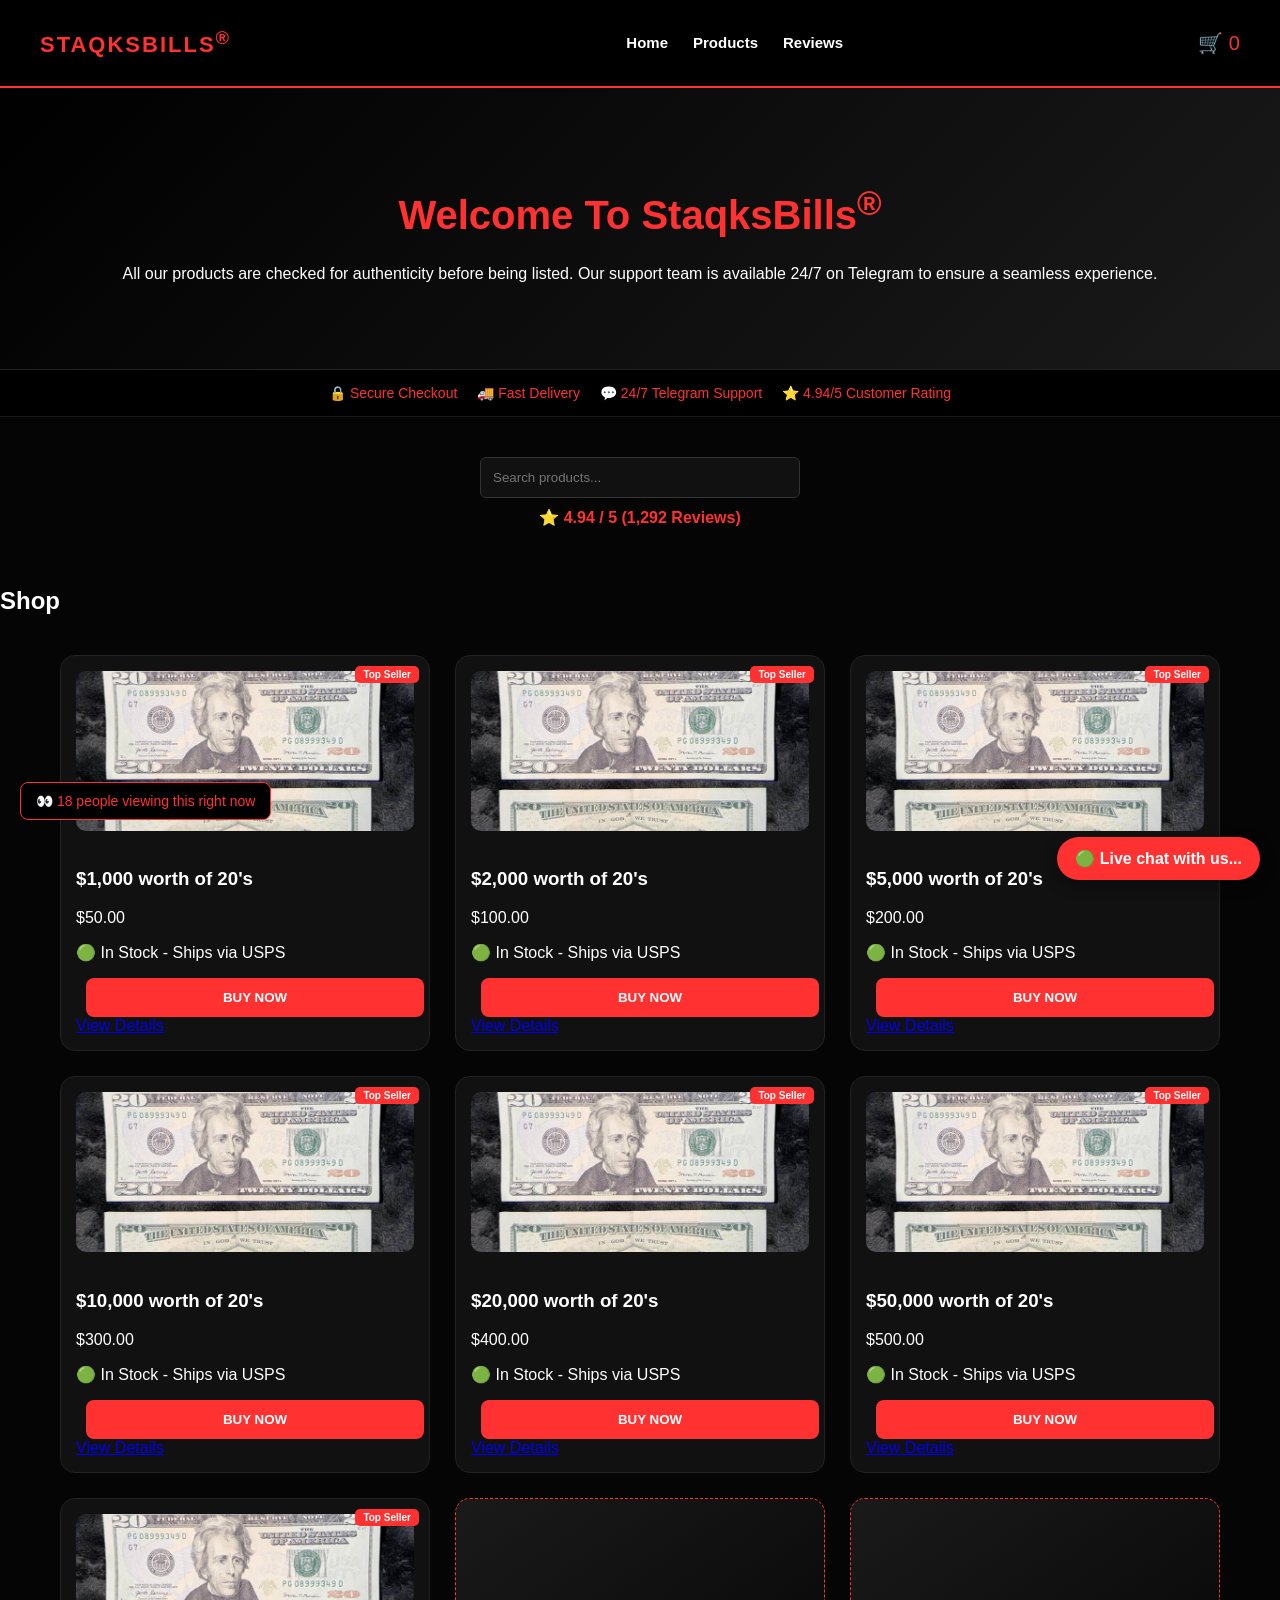
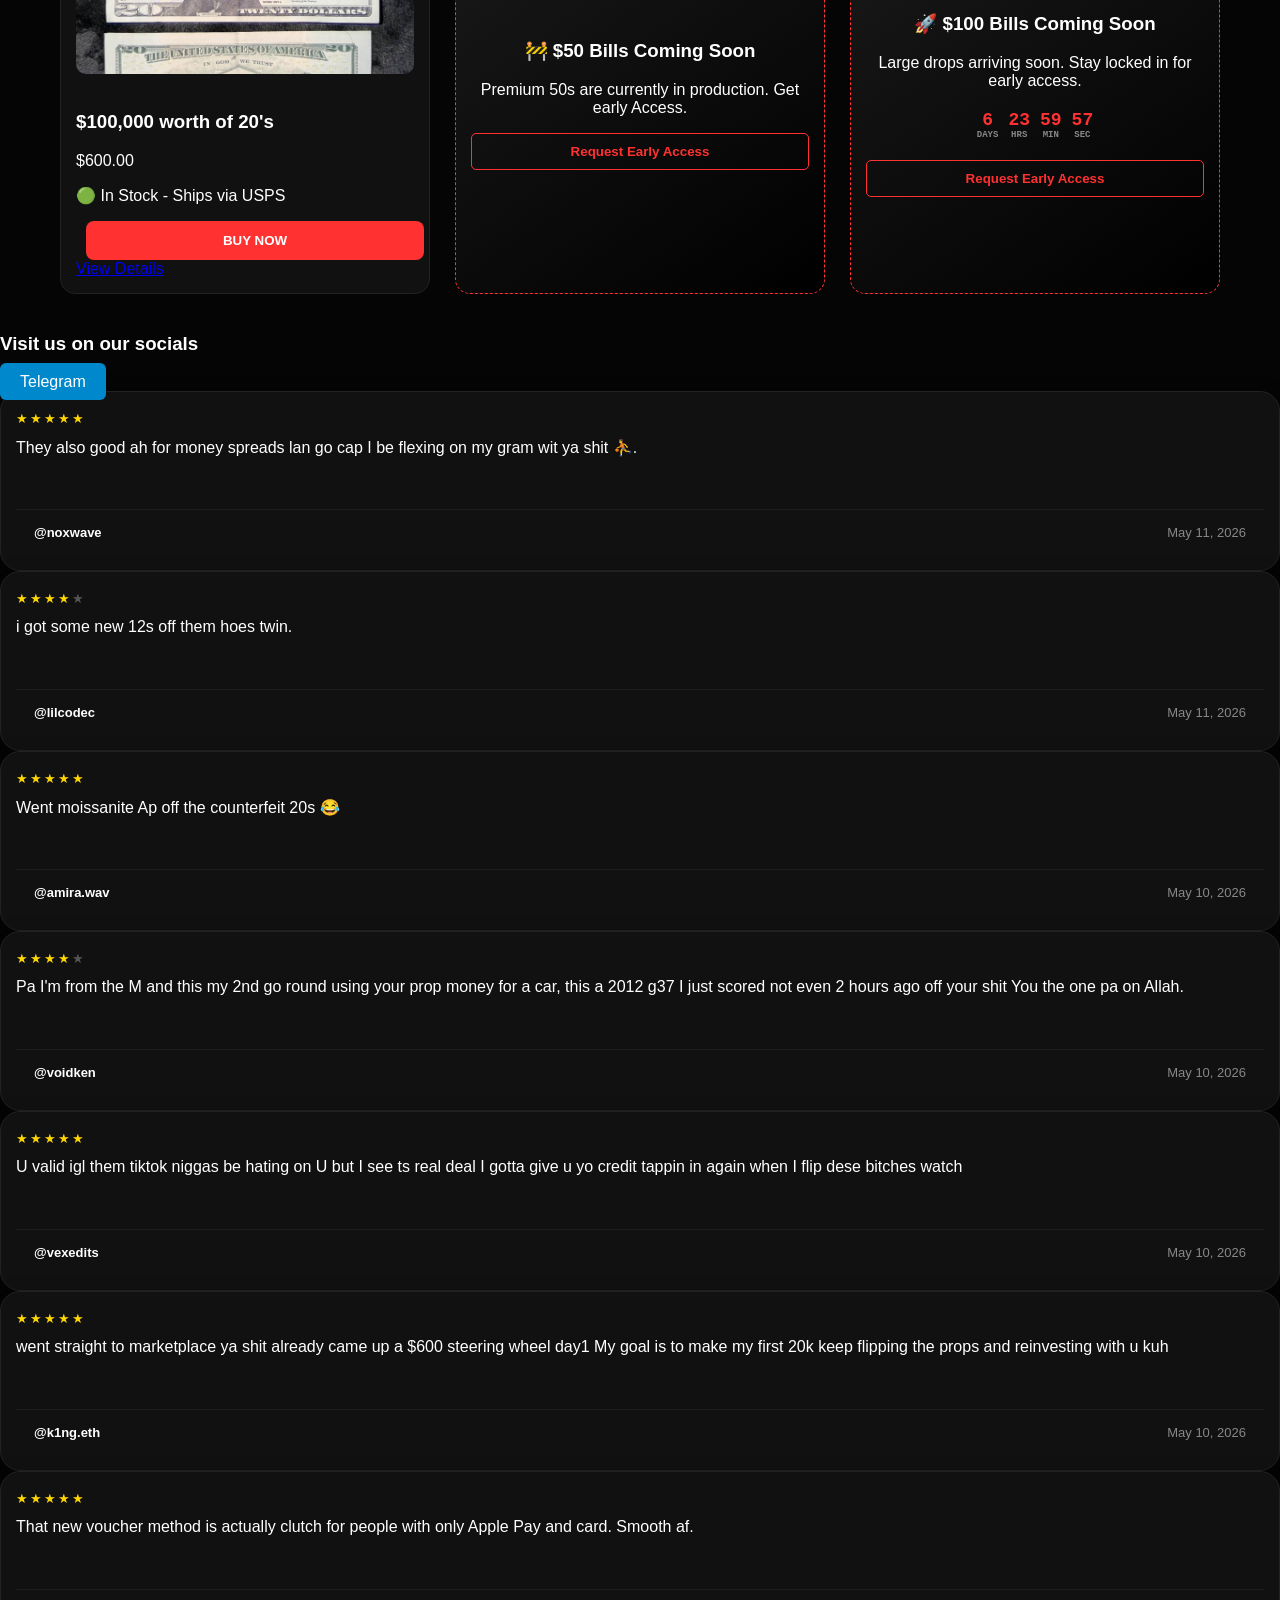
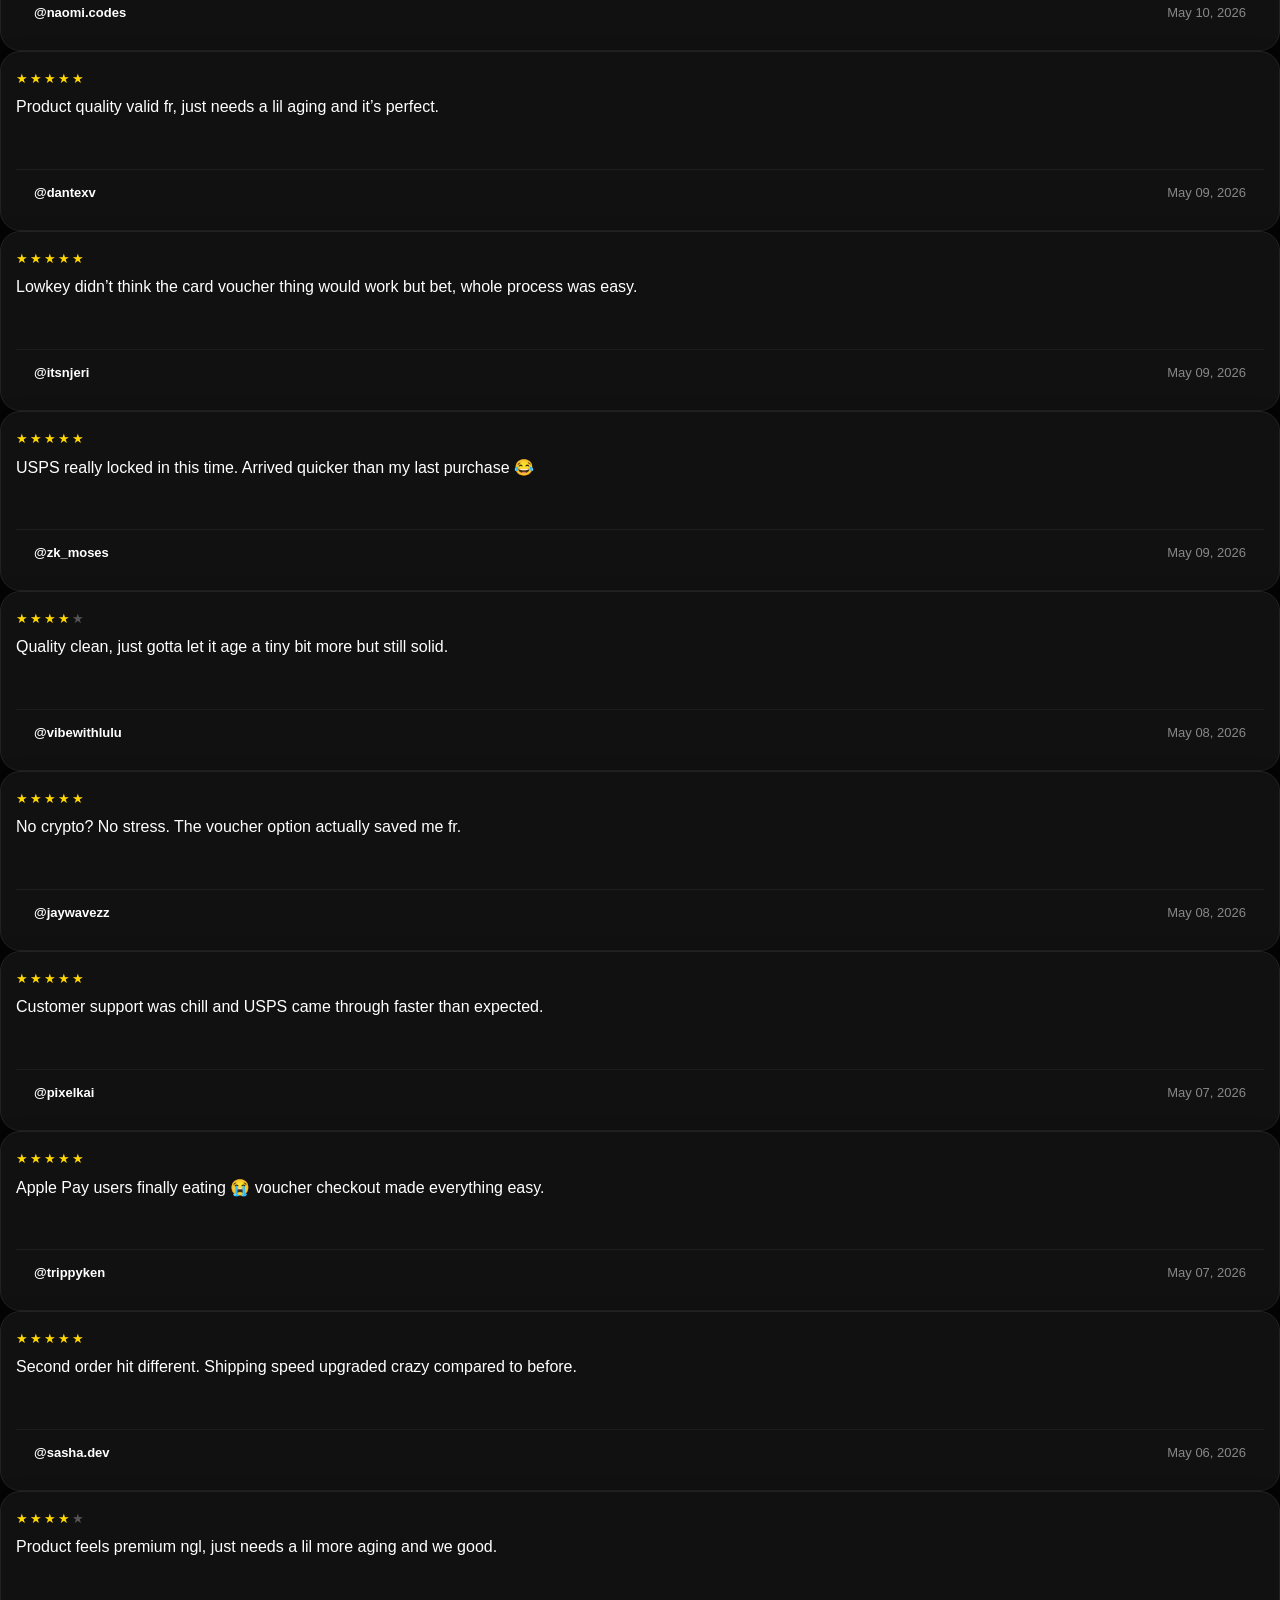
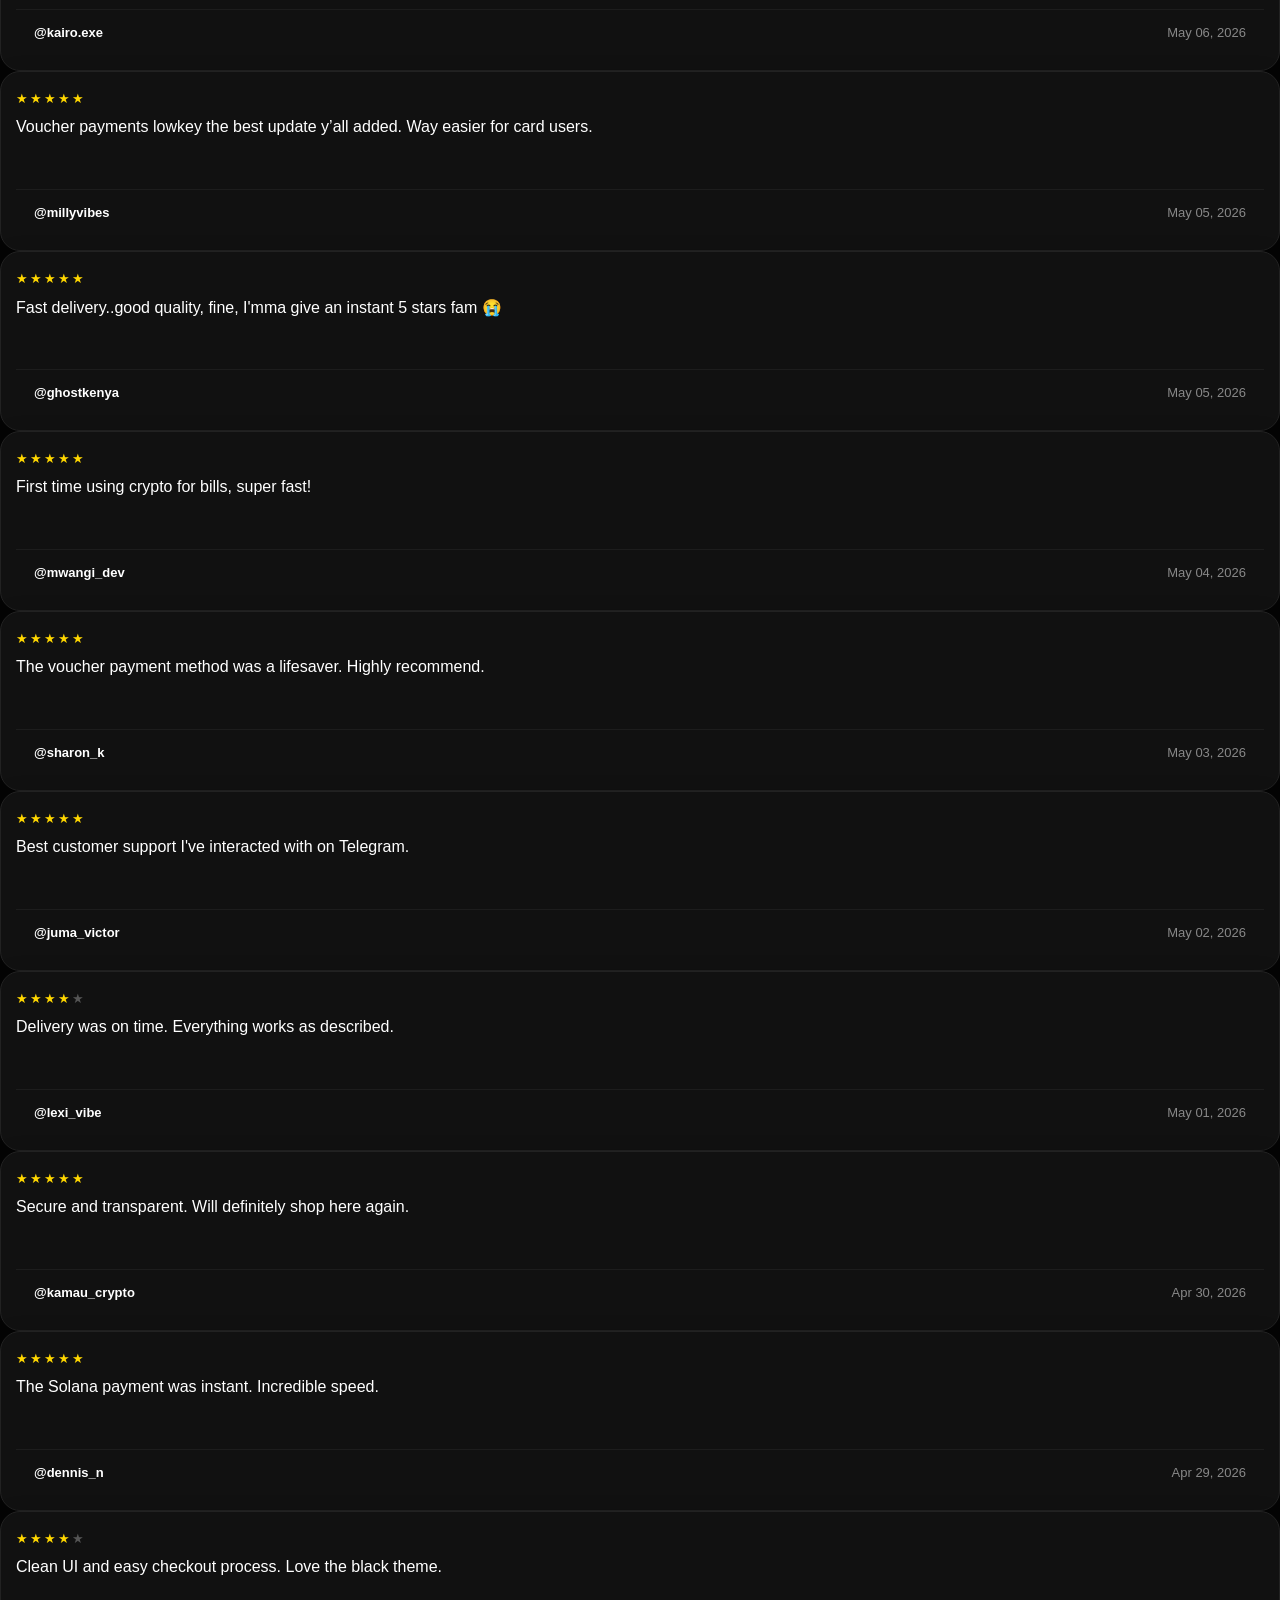
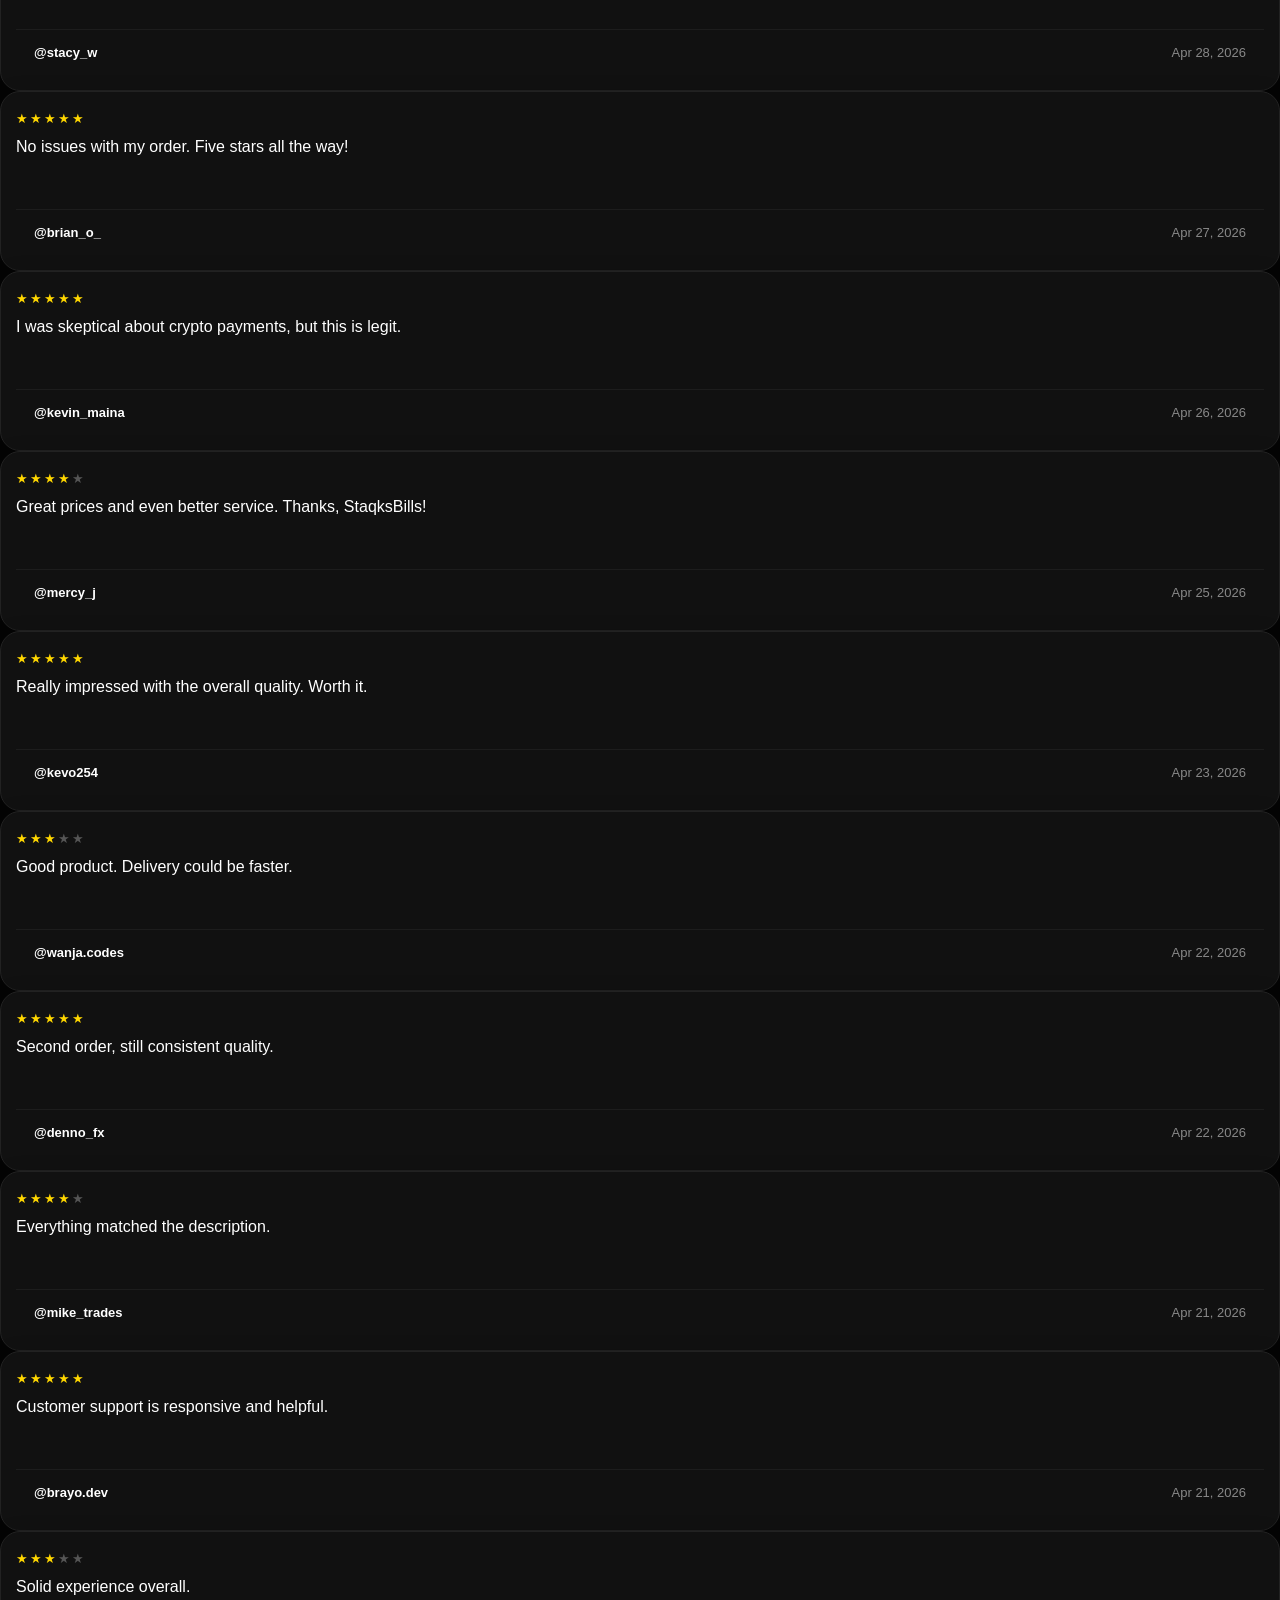
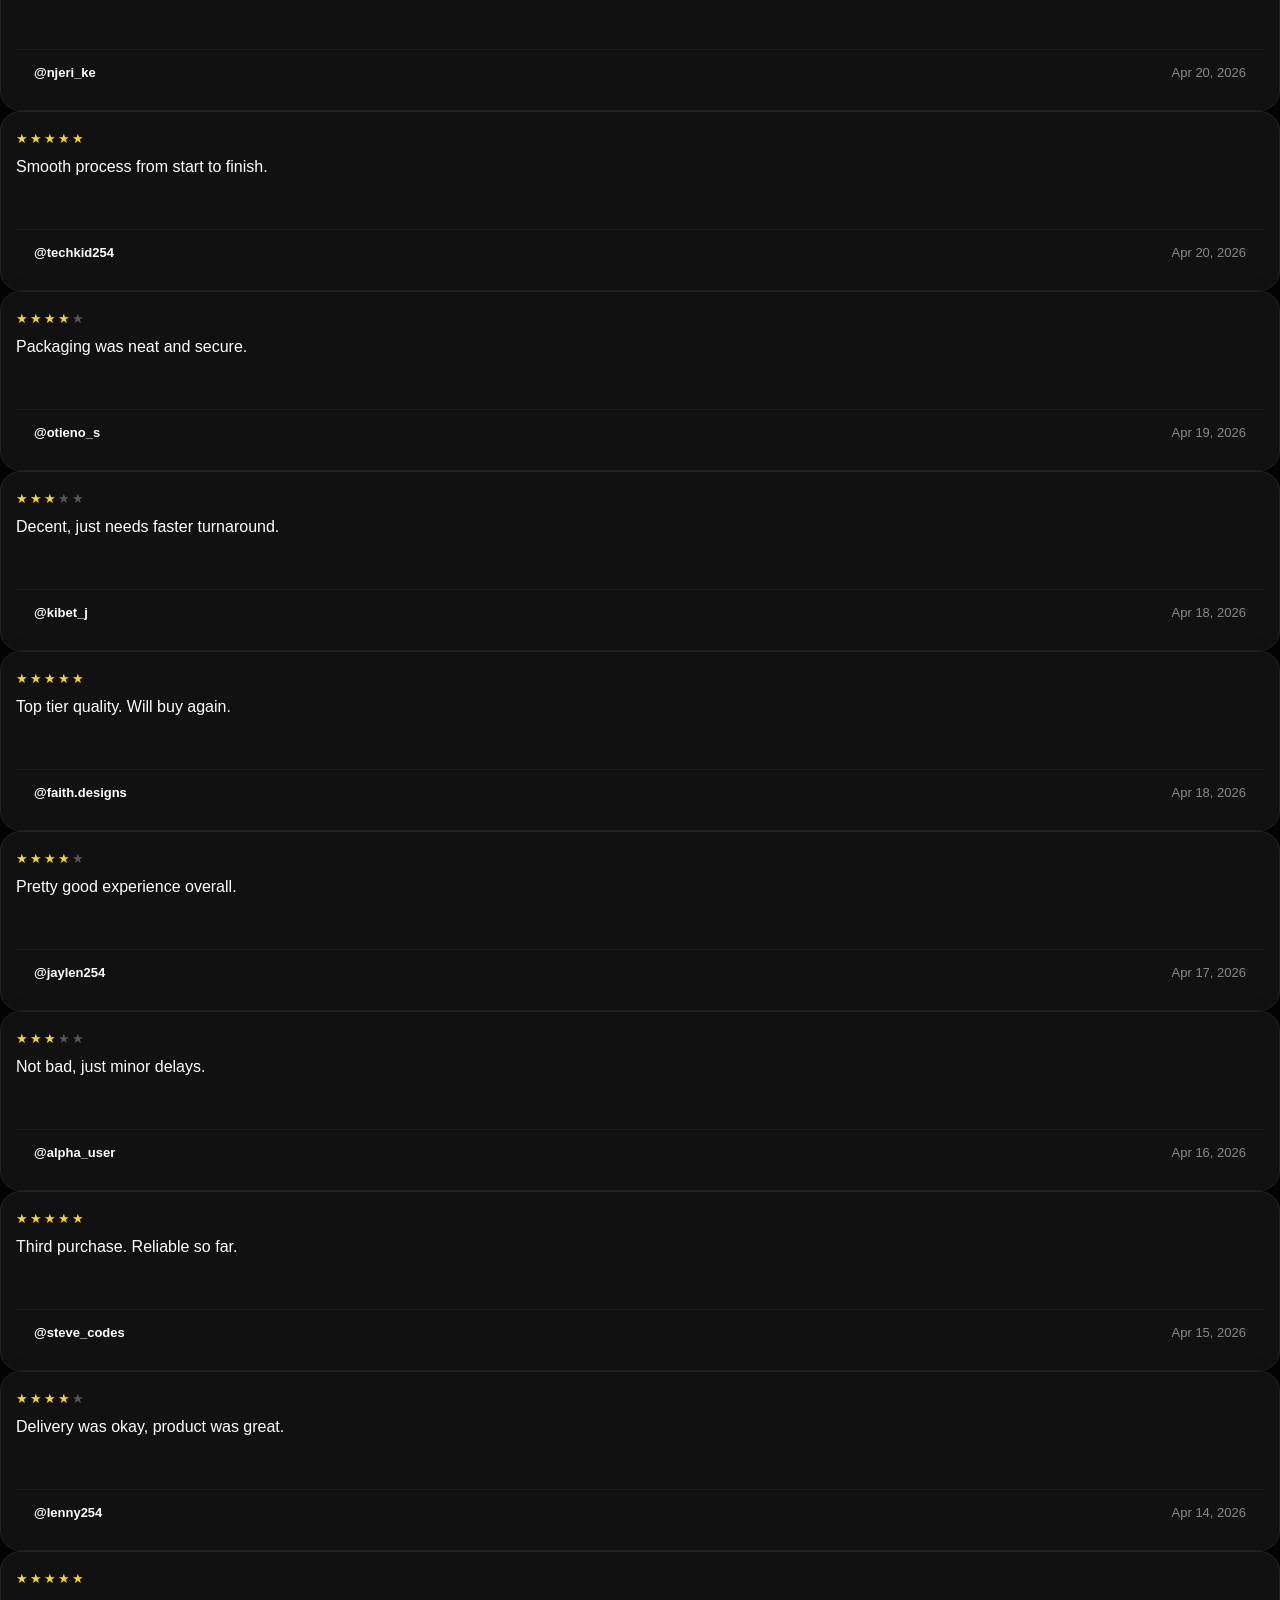
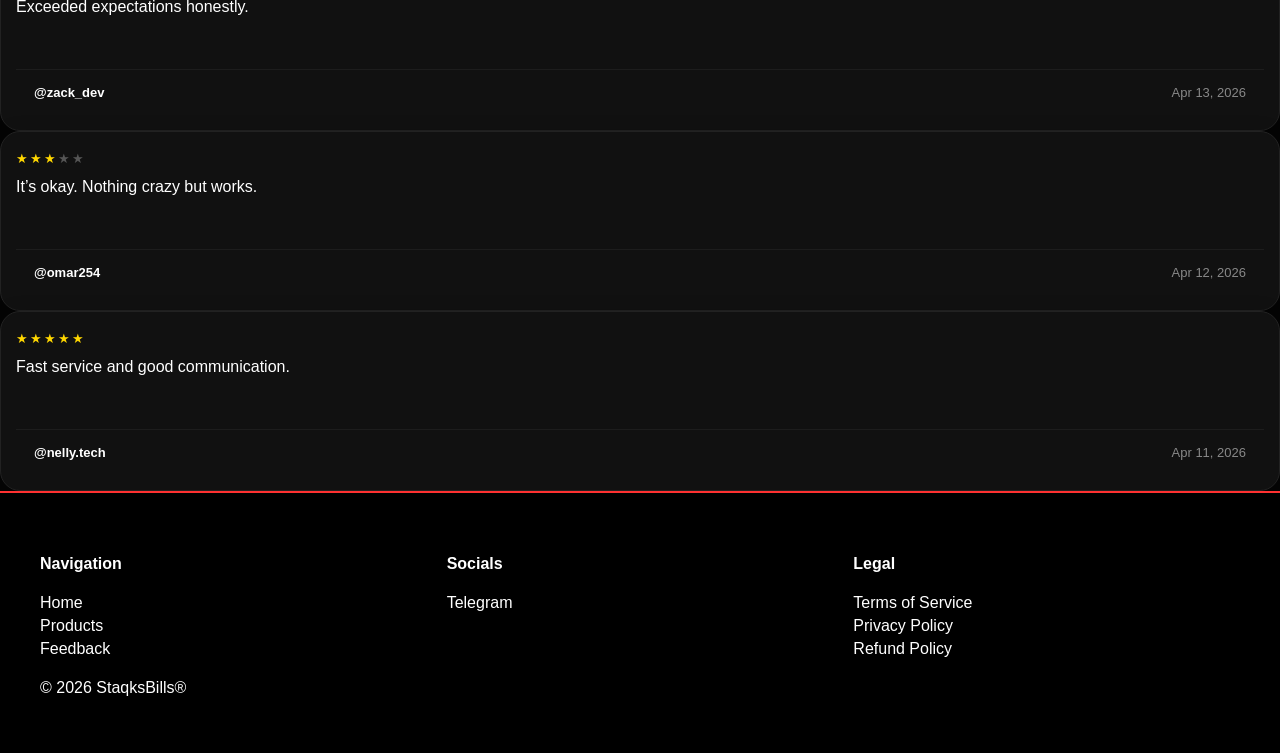
<file: index.html>
<!DOCTYPE html>
<html>
<head>

<meta charset="UTF-8">
<meta name="viewport" content="width=device-width, initial-scale=1.0">
<title>StaqksBills®</title>

<link rel="stylesheet" href="css/style.css">

<link rel="icon" type="image/png" href="images/logo.png">

<script defer src="js/products.js"></script>
<script defer src="js/cart.js"></script>
<script defer src="js/main.js"></script>

</head>

<body>

<header>

<nav class="navbar">

<div class="logo">StaqksBills<sup>®</sup></div>

<ul class="navlinks">
<li><a href="index.html">Home</a></li>
<li><a href="#shop">Products</a></li>
<li><a href="#reviews">Reviews</a></li>
</ul>

<a href="cart.html" class="cart">
  🛒 <span id="cartCount" class="cart-count">0</span>
</a>

</nav>

<div class="hero">

<h1>Welcome To StaqksBills<sup>®</sup></h1>

<p>
All our products are checked for authenticity before being listed.
Our support team is available 24/7 on Telegram to ensure a seamless experience.
</p>

</div>

<div class="trust-bar">
  <span>🔒 Secure Checkout</span>
  <span>🚚 Fast Delivery</span>
  <span>💬 24/7 Telegram Support</span>
  <span>⭐ 4.94/5 Customer Rating</span>
</div>

</header>

<section class="search-section">

<input id="searchBar" placeholder="Search products...">

<div class="rating">
⭐ 4.94 / 5 (1,292 Reviews)
</div>

</section>

<section id="shop">

<h2>Shop</h2>

<div id="productContainer" class="products"></div>

</section>

<section id="social">

<h3>Visit us on our socials</h3>

<a class="telegram-btn" href="https://t.me/upoffbtcc">Telegram</a>

</section>

<!-- Repeat this structure -->
<div class="review-card">
<div style="font-size:18px; letter-spacing:2px;">
<span style="color:gold;">★★★★★</span>
</div>
<p>They also good ah for money spreads lan go cap I be flexing on my gram wit ya shit ⛹️.</p>
<div class="review-footer"><span>@noxwave</span><span>May 11, 2026</span></div>
</div>

<div class="review-card">
<div style="font-size:18px; letter-spacing:2px;">
<span style="color:gold;">★★★★</span><span style="color:#555;">★</span>
</div>
<p>i got some new 12s off them hoes twin.</p>
<div class="review-footer"><span>@lilcodec</span><span>May 11, 2026</span></div>
</div>

<div class="review-card">
<div style="font-size:18px; letter-spacing:2px;">
<span style="color:gold;">★★★★★</span>
</div>
<p>Went moissanite Ap off the counterfeit 20s 😂</p>
<div class="review-footer"><span>@amira.wav</span><span>May 10, 2026</span></div>
</div>

<div class="review-card">
<div style="font-size:18px; letter-spacing:2px;">
<span style="color:gold;">★★★★</span><span style="color:#555;">★</span>
</div>
<p>Pa I'm from the M and this my 2nd go round using your prop money for a car, this a 2012 g37 I just scored not even 2 hours ago off your shit You the one pa on Allah.</p>
<div class="review-footer"><span>@voidken</span><span>May 10, 2026</span></div>
</div>

<div class="review-card">
<div style="font-size:18px; letter-spacing:2px;">
<span style="color:gold;">★★★★★</span>
</div>
<p>U valid igl them tiktok niggas be hating on U but I see ts real deal I gotta give u yo credit tappin in again when I flip dese bitches watch</p>
<div class="review-footer"><span>@vexedits</span><span>May 10, 2026</span></div>
</div>
  
<div class="review-card">
<div style="font-size:18px; letter-spacing:2px;">
<span style="color:gold;">★★★★★</span>
</div>
<p>went straight to marketplace ya shit already came up a $600 steering wheel day1 My goal is to make my first 20k keep flipping the props and reinvesting with u
kuh</p>
<div class="review-footer"><span>@k1ng.eth</span><span>May 10, 2026</span></div>
</div>

<div class="review-card">
<div style="font-size:18px; letter-spacing:2px;">
<span style="color:gold;">★★★★★</span>
</div>
<p>That new voucher method is actually clutch for people with only Apple Pay and card. Smooth af.</p>
<div class="review-footer"><span>@naomi.codes</span><span>May 10, 2026</span></div>
</div>

<div class="review-card">
<div style="font-size:18px; letter-spacing:2px;">
<span style="color:gold;">★★★★★</span>
</div>
<p>Product quality valid fr, just needs a lil aging and it’s perfect.</p>
<div class="review-footer"><span>@dantexv</span><span>May 09, 2026</span></div>
</div>

<div class="review-card">
<div style="font-size:18px; letter-spacing:2px;">
<span style="color:gold;">★★★★★</span>
</div>
<p>Lowkey didn’t think the card voucher thing would work but bet, whole process was easy.</p>
<div class="review-footer"><span>@itsnjeri</span><span>May 09, 2026</span></div>
</div>

<div class="review-card">
<div style="font-size:18px; letter-spacing:2px;">
<span style="color:gold;">★★★★★</span>
</div>
<p>USPS really locked in this time. Arrived quicker than my last purchase 😂</p>
<div class="review-footer"><span>@zk_moses</span><span>May 09, 2026</span></div>
</div>

<div class="review-card">
<div style="font-size:18px; letter-spacing:2px;">
<span style="color:gold;">★★★★</span><span style="color:#555;">★</span>
</div>
<p>Quality clean, just gotta let it age a tiny bit more but still solid.</p>
<div class="review-footer"><span>@vibewithlulu</span><span>May 08, 2026</span></div>
</div>

<div class="review-card">
<div style="font-size:18px; letter-spacing:2px;">
<span style="color:gold;">★★★★★</span>
</div>
<p>No crypto? No stress. The voucher option actually saved me fr.</p>
<div class="review-footer"><span>@jaywavezz</span><span>May 08, 2026</span></div>
</div>

<div class="review-card">
<div style="font-size:18px; letter-spacing:2px;">
<span style="color:gold;">★★★★★</span>
</div>
<p>Customer support was chill and USPS came through faster than expected.</p>
<div class="review-footer"><span>@pixelkai</span><span>May 07, 2026</span></div>
</div>

<div class="review-card">
<div style="font-size:18px; letter-spacing:2px;">
<span style="color:gold;">★★★★★</span>
</div>
<p>Apple Pay users finally eating 😭 voucher checkout made everything easy.</p>
<div class="review-footer"><span>@trippyken</span><span>May 07, 2026</span></div>
</div>

<div class="review-card">
<div style="font-size:18px; letter-spacing:2px;">
<span style="color:gold;">★★★★★</span>
</div>
<p>Second order hit different. Shipping speed upgraded crazy compared to before.</p>
<div class="review-footer"><span>@sasha.dev</span><span>May 06, 2026</span></div>
</div>

<div class="review-card">
<div style="font-size:18px; letter-spacing:2px;">
<span style="color:gold;">★★★★</span><span style="color:#555;">★</span>
</div>
<p>Product feels premium ngl, just needs a lil more aging and we good.</p>
<div class="review-footer"><span>@kairo.exe</span><span>May 06, 2026</span></div>
</div>

<div class="review-card">
<div style="font-size:18px; letter-spacing:2px;">
<span style="color:gold;">★★★★★</span>
</div>
<p>Voucher payments lowkey the best update y’all added. Way easier for card users.</p>
<div class="review-footer"><span>@millyvibes</span><span>May 05, 2026</span></div>
</div>

<div class="review-card">
<div style="font-size:18px; letter-spacing:2px;">
<span style="color:gold;">★★★★★</span>
</div>
<p>Fast delivery..good quality, fine, I'mma give an instant 5 stars fam 😭</p>
<div class="review-footer"><span>@ghostkenya</span><span>May 05, 2026</span></div>
</div>
  
 <div class="review-card">
<div style="font-size:18px; letter-spacing:2px;">
<span style="color:gold;">★★★★★</span>
</div>
<p>First time using crypto for bills, super fast!</p>
<div class="review-footer"><span>@mwangi_dev</span><span>May 04, 2026</span></div>
</div>

<div class="review-card">
<div style="font-size:18px; letter-spacing:2px;">
<span style="color:gold;">★★★★★</span>
</div>
<p>The voucher payment method was a lifesaver. Highly recommend.</p>
<div class="review-footer"><span>@sharon_k</span><span>May 03, 2026</span></div>
</div>

<div class="review-card">
<div style="font-size:18px; letter-spacing:2px;">
<span style="color:gold;">★★★★★</span>
</div>
<p>Best customer support I've interacted with on Telegram.</p>
<div class="review-footer"><span>@juma_victor</span><span>May 02, 2026</span></div>
</div>

<div class="review-card">
<div style="font-size:18px; letter-spacing:2px;">
<span style="color:gold;">★★★★</span><span style="color:#555;">★</span>
</div>
<p>Delivery was on time. Everything works as described.</p>
<div class="review-footer"><span>@lexi_vibe</span><span>May 01, 2026</span></div>
</div>

<div class="review-card">
<div style="font-size:18px; letter-spacing:2px;">
<span style="color:gold;">★★★★★</span>
</div>
<p>Secure and transparent. Will definitely shop here again.</p>
<div class="review-footer"><span>@kamau_crypto</span><span>Apr 30, 2026</span></div>
</div>

<div class="review-card">
<div style="font-size:18px; letter-spacing:2px;">
<span style="color:gold;">★★★★★</span>
</div>
<p>The Solana payment was instant. Incredible speed.</p>
<div class="review-footer"><span>@dennis_n</span><span>Apr 29, 2026</span></div>
</div>

<div class="review-card">
<div style="font-size:18px; letter-spacing:2px;">
<span style="color:gold;">★★★★</span><span style="color:#555;">★</span>
</div>
<p>Clean UI and easy checkout process. Love the black theme.</p>
<div class="review-footer"><span>@stacy_w</span><span>Apr 28, 2026</span></div>
</div>

<div class="review-card">
<div style="font-size:18px; letter-spacing:2px;">
<span style="color:gold;">★★★★★</span>
</div>
<p>No issues with my order. Five stars all the way!</p>
<div class="review-footer"><span>@brian_o_</span><span>Apr 27, 2026</span></div>
</div>

<div class="review-card">
<div style="font-size:18px; letter-spacing:2px;">
<span style="color:gold;">★★★★★</span>
</div>
<p>I was skeptical about crypto payments, but this is legit.</p>
<div class="review-footer"><span>@kevin_maina</span><span>Apr 26, 2026</span></div>
</div>

<div class="review-card">
<div style="font-size:18px; letter-spacing:2px;">
<span style="color:gold;">★★★★</span><span style="color:#555;">★</span>
</div>
<p>Great prices and even better service. Thanks, StaqksBills!</p>
<div class="review-footer"><span>@mercy_j</span><span>Apr 25, 2026</span></div>
</div> 

<div class="review-card">
<div style="font-size:18px; letter-spacing:2px;">
<span style="color:gold;">★★★★★</span>
</div>
<p>Really impressed with the overall quality. Worth it.</p>
<div class="review-footer"><span>@kevo254</span><span>Apr 23, 2026</span></div>
</div>

<div class="review-card">
<div style="font-size:18px; letter-spacing:2px;">
<span style="color:gold;">★★★</span><span style="color:#555;">★★</span>
</div>
<p>Good product. Delivery could be faster.</p>
<div class="review-footer"><span>@wanja.codes</span><span>Apr 22, 2026</span></div>
</div>

<div class="review-card">
<div style="font-size:18px; letter-spacing:2px;">
<span style="color:gold;">★★★★★</span>
</div>
<p>Second order, still consistent quality.</p>
<div class="review-footer"><span>@denno_fx</span><span>Apr 22, 2026</span></div>
</div>

<div class="review-card">
<div style="font-size:18px; letter-spacing:2px;">
<span style="color:gold;">★★★★</span><span style="color:#555;">★</span>
</div>
<p>Everything matched the description.</p>
<div class="review-footer"><span>@mike_trades</span><span>Apr 21, 2026</span></div>
</div>

<div class="review-card">
<div style="font-size:18px; letter-spacing:2px;">
<span style="color:gold;">★★★★★</span>
</div>
<p>Customer support is responsive and helpful.</p>
<div class="review-footer"><span>@brayo.dev</span><span>Apr 21, 2026</span></div>
</div>

<div class="review-card">
<div style="font-size:18px; letter-spacing:2px;">
<span style="color:gold;">★★★</span><span style="color:#555;">★★</span>
</div>
<p>Solid experience overall.</p>
<div class="review-footer"><span>@njeri_ke</span><span>Apr 20, 2026</span></div>
</div>

<div class="review-card">
<div style="font-size:18px; letter-spacing:2px;">
<span style="color:gold;">★★★★★</span>
</div>
<p>Smooth process from start to finish.</p>
<div class="review-footer"><span>@techkid254</span><span>Apr 20, 2026</span></div>
</div>

<div class="review-card">
<div style="font-size:18px; letter-spacing:2px;">
<span style="color:gold;">★★★★</span><span style="color:#555;">★</span>
</div>
<p>Packaging was neat and secure.</p>
<div class="review-footer"><span>@otieno_s</span><span>Apr 19, 2026</span></div>
</div>

<div class="review-card">
<div style="font-size:18px; letter-spacing:2px;">
<span style="color:gold;">★★★</span><span style="color:#555;">★★</span>
</div>
<p>Decent, just needs faster turnaround.</p>
<div class="review-footer"><span>@kibet_j</span><span>Apr 18, 2026</span></div>
</div>

<div class="review-card">
<div style="font-size:18px; letter-spacing:2px;">
<span style="color:gold;">★★★★★</span>
</div>
<p>Top tier quality. Will buy again.</p>
<div class="review-footer"><span>@faith.designs</span><span>Apr 18, 2026</span></div>
</div>

<div class="review-card">
<div style="font-size:18px; letter-spacing:2px;">
<span style="color:gold;">★★★★</span><span style="color:#555;">★</span>
</div>
<p>Pretty good experience overall.</p>
<div class="review-footer"><span>@jaylen254</span><span>Apr 17, 2026</span></div>
</div>

<div class="review-card">
<div style="font-size:18px; letter-spacing:2px;">
<span style="color:gold;">★★★</span><span style="color:#555;">★★</span>
</div>
<p>Not bad, just minor delays.</p>
<div class="review-footer"><span>@alpha_user</span><span>Apr 16, 2026</span></div>
</div>

<div class="review-card">
<div style="font-size:18px; letter-spacing:2px;">
<span style="color:gold;">★★★★★</span>
</div>
<p>Third purchase. Reliable so far.</p>
<div class="review-footer"><span>@steve_codes</span><span>Apr 15, 2026</span></div>
</div>

<div class="review-card">
<div style="font-size:18px; letter-spacing:2px;">
<span style="color:gold;">★★★★</span><span style="color:#555;">★</span>
</div>
<p>Delivery was okay, product was great.</p>
<div class="review-footer"><span>@lenny254</span><span>Apr 14, 2026</span></div>
</div>

<div class="review-card">
<div style="font-size:18px; letter-spacing:2px;">
<span style="color:gold;">★★★★★</span>
</div>
<p>Exceeded expectations honestly.</p>
<div class="review-footer"><span>@zack_dev</span><span>Apr 13, 2026</span></div>
</div>

<div class="review-card">
<div style="font-size:18px; letter-spacing:2px;">
<span style="color:gold;">★★★</span><span style="color:#555;">★★</span>
</div>
<p>It’s okay. Nothing crazy but works.</p>
<div class="review-footer"><span>@omar254</span><span>Apr 12, 2026</span></div>
</div>

<div class="review-card">
<div style="font-size:18px; letter-spacing:2px;">
<span style="color:gold;">★★★★★</span>
</div>
<p>Fast service and good communication.</p>
<div class="review-footer"><span>@nelly.tech</span><span>Apr 11, 2026</span></div>
</div>

<footer>

<div class="footer-grid">

<div>
<h4>Navigation</h4>
<a href="index.html#Home">Home</a>
<a href="#shop">Products</a>
<a href="#reviews">Feedback</a>
</div>

<div>
<h4>Socials</h4>
<a href="https://t.me/upoffbtcc">Telegram</a>
</div>



<div>
<h4>Legal</h4>
<a href="#">Terms of Service</a>
<a href="#">Privacy Policy</a>
<a href="#">Refund Policy</a>
</div>

</div>

<p class="copyright">
© 2026 StaqksBills®
</p>

</footer>

</body>

<!-- Floating Telegram Chat -->
<a href="https://t.me/upoffbtcc" class="telegram-float" onclick="window.location.href=this.href">
  🟢 Live chat with us...
</a>
</html>
</file>
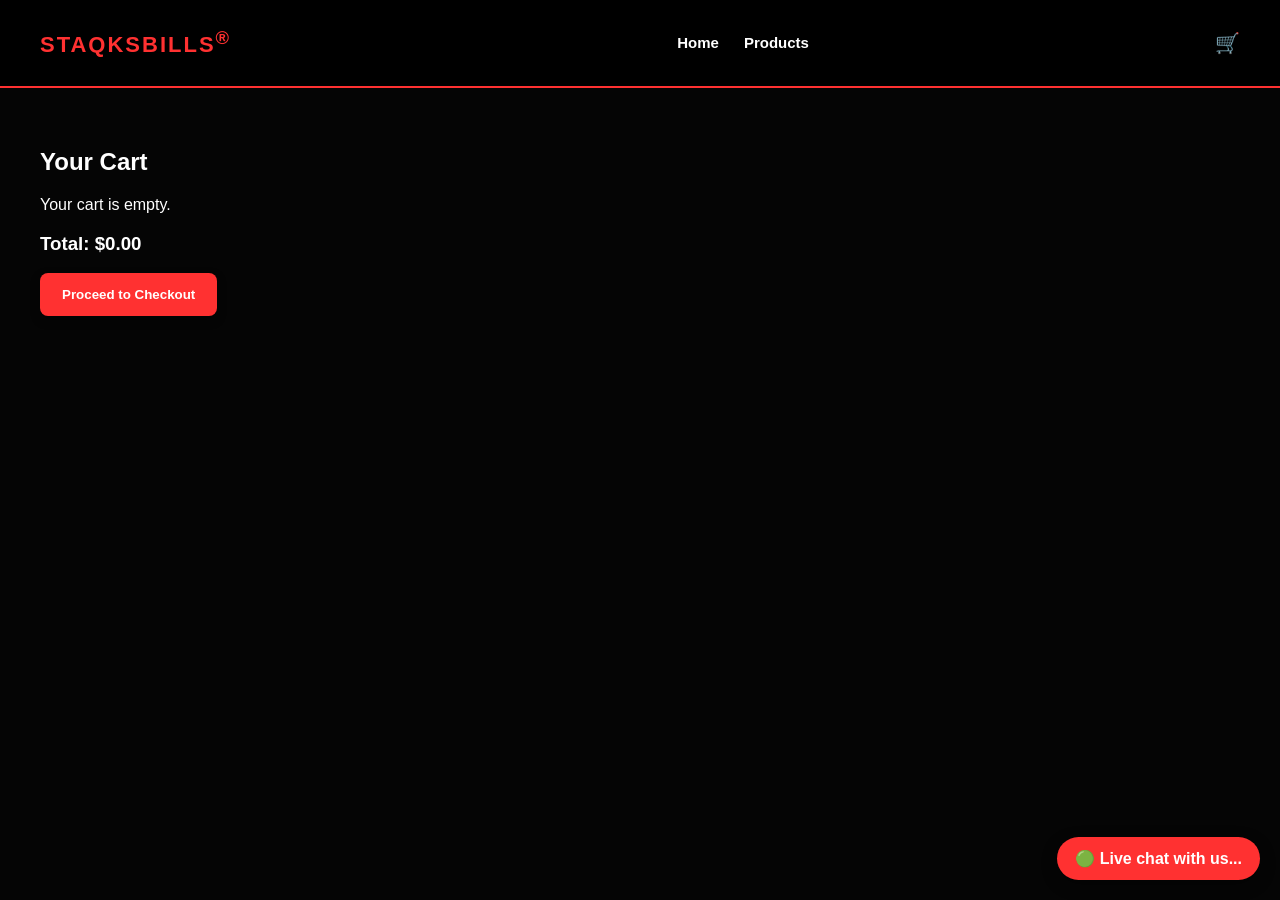
<file: cart.html>
<!DOCTYPE html>
<html>
<head>
<meta charset="UTF-8">
<meta name="viewport" content="width=device-width, initial-scale=1.0">
<title>Your Cart</title>
<link rel="stylesheet" href="css/style.css">
<link rel="icon" type="image/png" href="images/logo.png">
<script defer src="js/products.js"></script>
<script defer src="js/cart.js"></script>
</head>
<body>

<nav class="navbar">
  <div class="logo">StaqksBills<sup>®</sup></div>
  <ul class="navlinks">
    <li><a href="index.html">Home</a></li>
    <li><a href="index.html#shop">Products</a></li>
  </ul>
  <a href="cart.html" class="cart">🛒</a>
</nav>

<section class="cart-section">
  <h2>Your Cart</h2>

  <div id="cartContainer"></div>
  <h3>Total: <span id="cartTotal">$0.00</span></h3>

  <button id="checkoutBtn">Proceed to Checkout</button>
</section>

<!-- Checkout Modal -->
<div id="checkoutModal" class="checkout-modal" style="display:none;">
  <h3>Checkout Details</h3>
  <p id="checkoutMessage"></p>
  <button id="copyAddressBtn">Copy Payment Info</button>
  <button onclick="closeCheckoutModal()">Close</button>
</div>

<!-- Floating Telegram Chat -->
<a href="https://t.me/upoffbtcc" class="telegram-float" onclick="window.location.href=this.href">
  🟢 Live chat with us...
</a>

</div>
</body>
</html>
</file>
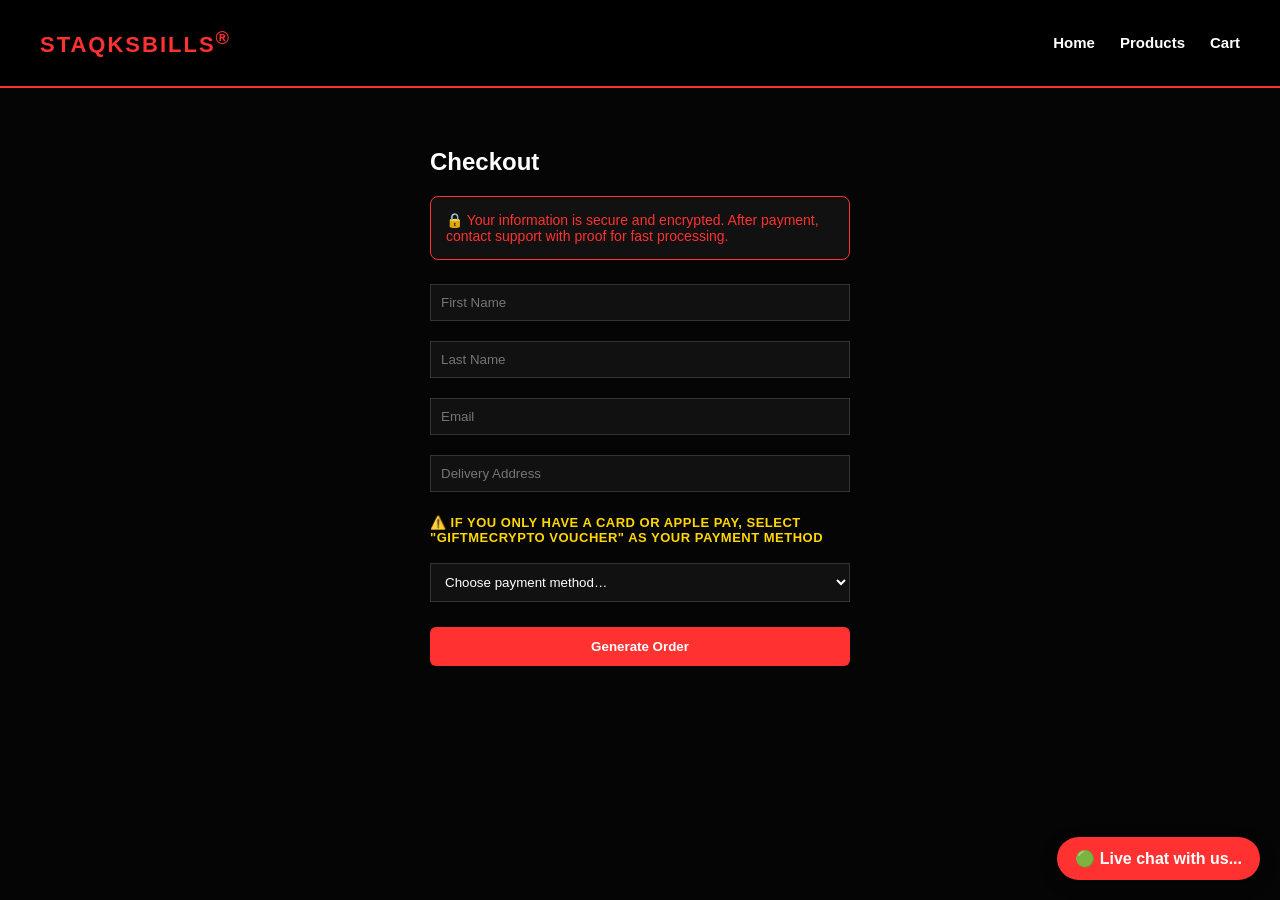
<file: checkout.html>
<!DOCTYPE html>
<html>
<head>
<meta charset="UTF-8">
<meta name="viewport" content="width=device-width, initial-scale=1.0">
<title>Checkout</title>
<link rel="stylesheet" href="css/style.css">
<link rel="icon" type="image/png" href="images/logo.png">
<script defer src="js/cart.js"></script>
<script defer src="js/checkout.js"></script>
</head>

<body>

<nav class="navbar">
  <div class="logo">StaqksBills<sup>®</sup></div>
  <ul class="navlinks">
    <li><a href="index.html#Home">Home</a></li>
    <li><a href="index.html#shop">Products</a></li>
    <li><a href="cart.html#Cart">Cart</a></li>
  </ul>
</nav>

<section class="checkout">
  <h2>Checkout</h2>
  <p class="checkout-note">
  🔒 Your information is secure and encrypted.  
  After payment, contact support with proof for fast processing.
</p>

 <form id="checkoutForm">
    <input required id="firstName" placeholder="First Name">
    <input required id="lastName" placeholder="Last Name">
    <input required id="email" type="email" placeholder="Email">
    <input required id="address" placeholder="Delivery Address">

    <!-- Red Instruction outside the select box -->
    <p style="font-size: 13px; color: #ffd700; margin-bottom: 8px; font-weight: 800; text-transform: uppercase; letter-spacing: 0.5px;">
        ⚠️ IF YOU ONLY HAVE A CARD OR APPLE PAY, SELECT "GiftMeCrypto Voucher" AS YOUR PAYMENT METHOD
    </p>
    
    <select id="payment" required>
        <option value="">Choose payment method…</option>
        <option value="Bitcoin">Bitcoin (BTC)</option>
        <!-- The value MUST be "Voucher" to match your JS 'this.value === "Voucher"' -->
        <option value="Voucher">GiftMeCrypto Voucher(CARD/APPLE PAY)/option>
        <option value="Ethereum">Ethereum (ETH)</option>
        <option value="Solana">Solana (SOL)</option>
    </select>

    <!-- This ID must match your JS 'document.getElementById("voucherInputGroup")' -->
    <div id="voucherInputGroup" style="display: none; margin-top: 15px;">
        <p style="font-size: 0.85em; color: #ffcc00; margin-bottom: 5px;">
            IF YOU ONLY HAVE CARD/APPLE PAY, <a href="#" id="dynamicG2ALink" target="_blank" style="text-decoration: underline; color: #fff;">BUY A CRYPTO VOUCHER HERE</a>.
        </p>
        <!-- This ID must match your JS 'document.getElementById("voucherCode")' -->
        <input id="voucherCode" placeholder="Enter Voucher Code (GMC-XXXX-XXXX)">
    </div>

    <button type="submit" style="margin-top: 15px;">Generate Order</button>
</form>

  <div id="orderSummary" style="margin-top:20px;"></div>
  <button id="copyAddressBtn" style="display:none;">Copy Payment Address</button>
</section>

<!-- Floating Telegram Chat -->
<a href="https://t.me/upoffbtcc" class="telegram-float" onclick="window.location.href=this.href">
  🟢 Live chat with us...
</a>
</body>
</html>
</file>
<file: css/style.css>
/* ---------- GLOBAL ---------- */

:root{
--black:#050505;
--dark:#121212;
--red:#ff3131; /* Vibrant Electric Red */
--red-dark:#cc2b2b;
--text:#ffffff;
}

*{
box-sizing:border-box;
}

body{
font-family:Arial, Helvetica, sans-serif;
margin:0;
background:var(--black);
color:var(--text);
}


/* ---------- NAVBAR ---------- */

.navbar{
display:flex;
justify-content:space-between;
align-items:center;
padding:18px 40px;
background:#000;
border-bottom:2px solid var(--red);
}

.logo{
font-size:22px;
font-weight:bold;
color:var(--red);
text-transform: uppercase;
letter-spacing: 2px;
}

.navlinks{
display:flex;
list-style:none;
gap:25px;
}

.navlinks a{
color:var(--text);
text-decoration:none;
font-size:15px;
font-weight:600;
transition: 0.3s;
}

.navlinks a:hover{
color:var(--red);
}

.cart{
font-size:20px;
text-decoration:none;
color:var(--red);
}


/* ---------- HERO ---------- */

.hero{
text-align:center;
padding:70px 20px;
background:linear-gradient(135deg,#000,#1a1a1a);
border-bottom: 1px solid #222;
}

.hero h1{
font-size:40px;
color:var(--red);
}


/* ---------- SEARCH ---------- */

.search-section{
text-align:center;
padding:40px;
}

#searchBar{
width:320px;
max-width:90%;
padding:12px;
border-radius:6px;
border:1px solid #333;
background:#111;
color:white;
}

.rating{
margin-top:10px;
font-weight:bold;
color:var(--red);
}


/* ---------- PRODUCTS ---------- */

.products{
display:grid;
grid-template-columns:repeat(auto-fit,minmax(220px,1fr));
gap:30px;
padding:40px;
}

.product {
  background: var(--dark);
  border-radius: 12px;
  padding: 20px;
  border: 1px solid #222;
  transition: 0.3s;
}

.product:hover {
  transform: translateY(-6px);
  border-color: var(--red);
  box-shadow: 0 0 15px rgba(255, 49, 49, 0.3);
}

.product img{
width:100%;
height:160px;
object-fit:cover;
border-radius:6px;
}

.stock{
color:#4ade80;
font-weight:bold;
}

.viewbtn, .buybtn {
  display: inline-block;
  padding: 12px 18px;
  background: var(--red);
  color: white;
  border-radius: 8px;
  text-decoration: none;
  font-weight: bold;
  border: none;
  transition: 0.3s;
  text-align: center;
}

.viewbtn:hover, .buybtn:hover {
  background: white;
  color: black;
  transform: scale(1.05);
}


/* ---------- TELEGRAM BUTTON ---------- */

.telegram-btn{
background:#0088cc;
color:white;
padding:10px 20px;
border-radius:6px;
text-decoration:none;
}


/* ---------- REVIEWS ---------- */

.reviews-grid{
display:grid;
grid-template-columns:repeat(auto-fit,minmax(220px,1fr));
gap:20px;
padding:40px;
}

.review-card{
background:var(--dark);
padding:20px;
border-radius:10px;
border:1px solid #222;
}

.review-card span{
font-size:13px;
color:#aaa;
}


/* ---------- FOOTER ---------- */

footer{
background:#000;
color:white;
padding:40px;
border-top:2px solid var(--red);
}

.footer-grid{
display:grid;
grid-template-columns:repeat(auto-fit,minmax(200px,1fr));
gap:20px;
}

.footer-grid a{
display:block;
color:var(--text);
text-decoration:none;
margin:5px 0;
transition: 0.3s;
}

.footer-grid a:hover{
color:var(--red);
}

copyright{
text-align:center;
margin-top:20px;
display: block;
color: #666;
}


/* ---------- PRODUCT PAGE ---------- */

.product-page{
display:grid;
grid-template-columns:1fr 1fr;
gap:40px;
padding:40px;
}

.product-image img{
width:100%;
border-radius:10px;
border: 1px solid #333;
}

.product-info{
background:var(--dark);
padding:30px;
border-radius:10px;
border:1px solid #222;
}

.quantity{
margin:20px 0;
display:flex;
gap:10px;
}

.quantity button{
width:40px;
height:40px;
background:var(--red);
border:none;
color:white;
font-weight:bold;
cursor: pointer;
}

.quantity input{
width:60px;
text-align:center;
background:#111;
border:1px solid #333;
color:white;
}

.buybtn{
margin-left:10px;
padding:10px 20px;
background:var(--red);
color:white;
border:none;
border-radius:6px;
font-weight:bold;
}


/* ---------- CART ---------- */

.cart-section{
padding:40px;
}

.cart-item{
background:var(--dark);
padding:20px;
margin-bottom:20px;
border-radius:10px;
border:1px solid #222;
}

.checkout-btn{
display:inline-block;
padding:12px 20px;
background:var(--red);
color:white;
text-decoration:none;
border-radius:6px;
font-weight:bold;
text-align: center;
}


/* ---------- CHECKOUT ---------- */

.checkout{
padding:40px;
max-width:500px;
margin:auto;
}

.checkout input,
.checkout select{
width:100%;
padding:10px;
margin:10px 0;
background:#111;
border:1px solid #333;
color:white;
}

.checkout button{
padding:12px;
background:var(--red);
color:white;
border:none;
width:100%;
border-radius:6px;
font-weight:bold;
cursor: pointer;
}


/* ---------- CATEGORY ---------- */

.category-title{
font-size:22px;
margin:40px 40px 10px;
color:var(--red);
}

.products-grid{
display:grid;
grid-template-columns:repeat(auto-fit,minmax(220px,1fr));
gap:25px;
padding:0 40px 40px;
}


/* ---------- FLOATING TELEGRAM ---------- */

.telegram-float {
  position: fixed;
  bottom: 20px;
  right: 20px;
  background: var(--red);
  color: white;
  padding: 12px 18px;
  border-radius: 50px;
  font-weight: bold;
  text-decoration: none;
  box-shadow: 0 5px 15px rgba(0,0,0,0.4);
  transition: 0.3s;
  z-index: 2000;
}

.telegram-float:hover {
  transform: scale(1.05);
  background: white;
  color: black;
}


/* ---------- MOBILE ---------- */

@media(max-width:768px){

.navbar{
padding:15px;
}

.navlinks{
display:none;
}

.hero h1{
font-size:28px;
}

.product-page{
grid-template-columns:1fr;
}

.products-grid{
grid-template-columns:1fr 1fr;
}

}

.other-products .product{
text-align:center;
padding:20px;
border:1px solid #333;
}

.home-products{
display:flex;
justify-content:center;
gap:40px;
flex-wrap:wrap;
padding:40px;
}

.home-products .product{
max-width:320px;
}

#checkoutBtn{
background: var(--red);
color:white;
padding:14px 22px;
border:none;
border-radius:8px;
font-weight:bold;
cursor:pointer;
box-shadow:0 4px 10px rgba(0,0,0,0.4);
transition:0.25s;

/* Glow animation */
animation: glowPulse 2s infinite;
}

/* Hover effect */
#checkoutBtn:hover{
transform:translateY(-2px);
background: white;
color: black;
box-shadow:0 6px 18px rgba(255,49,49,0.4);
animation:none; 
}

/* Red Glow animation keyframes */
@keyframes glowPulse{
0%{
box-shadow:0 0 5px rgba(255,49,49,0.4);
}
50%{
box-shadow:0 0 20px rgba(255,49,49,0.8);
}
100%{
box-shadow:0 0 5px rgba(255,49,49,0.4);
}
}

.cart-item button{
background:#dc2626;
color:white;
border:none;
padding:8px 12px;
border-radius:6px;
cursor:pointer;
font-weight:bold;
}

.cart-item button:hover{
background:#b91c1c;
}

.urgency{
color: var(--red);
font-size:13px;
font-weight:bold;
margin:5px 0;
animation:pulseText 1.5s infinite;
}

@keyframes pulseText{
0%{opacity:1;}
50%{opacity:0.5;}
100%{opacity:1;}
}

.order-item{
margin-bottom:10px;
}

.payment-box{
background:#111;
color: var(--red);
padding:12px;
border-radius:8px;
margin-top:10px;
font-weight:bold;
word-break:break-all;
border: 1px solid #222;
}

.pay-note{
margin-top:10px;
color:#ccc;
font-size:14px;
}

#copyAddressBtn{
margin-top:15px;
background: var(--red);
color:white;
border:none;
padding:10px;
border-radius:6px;
font-weight:bold;
cursor:pointer;
}

#copyAddressBtn:hover{
background: white;
color: black;
}

.coming-soon-box {
  background: #000;
  border: 1px solid var(--red);
  color: var(--red);
  padding: 30px;
  margin: 20px 40px;
  border-radius: 10px;
  text-align: center;
  font-weight: bold;
}

.coming-soon-box span {
  display: block;
  margin-top: 10px;
  font-size: 14px;
  color: #aaa;
}

/* SIDE BY SIDE LAYOUT */
.dual-section {
  display: grid;
  grid-template-columns: 1fr 1fr;
  gap: 20px;
  padding: 40px;
}

/* LEFT SIDE */
.left-products .product {
  max-width: 350px;
  margin: auto;
}

/* RIGHT SIDE (COMING SOON) */
.coming-box {
  background: #000;
  border: 1px dashed var(--red);
  color: var(--red);
  border-radius: 12px;
  padding: 30px;
  text-align: center;
  display: flex;
  flex-direction: column;
  justify-content: center;
}

#countdown {
  font-size: 22px;
  margin: 20px 0;
  font-weight: bold;
  color: white;
}

/* EARLY ACCESS BUTTON */
.early-btn {
  background: var(--red);
  color: white;
  padding: 12px 20px;
  border: none;
  border-radius: 8px;
  font-weight: bold;
  cursor: pointer;
  transition: 0.3s;
}

.early-btn:hover {
  transform: scale(1.05);
  background: white;
  color: black;
}

/* MOBILE FIX */
@media (max-width: 768px) {
  .dual-section {
    grid-template-columns: 1fr;
  }
}

/* LIVE VIEWERS */
.viewer-box {
  position: fixed;
  bottom: 80px;
  left: 20px;
  background: #000;
  color: var(--red);
  padding: 10px 15px;
  border-radius: 8px;
  border: 1px solid var(--red);
  font-size: 14px;
  z-index: 1000;
}

/* SALE POPUP */
.sale-popup {
  position: fixed;
  bottom: 20px;
  left: 20px;
  background: black;
  color: white;
  padding: 12px 18px;
  border-radius: 10px;
  border-left: 4px solid var(--red);
  font-size: 14px;
  box-shadow: 0 5px 15px rgba(0,0,0,0.5);
  animation: slideIn 0.5s ease;
  z-index: 1000;
}

@keyframes slideIn {
  from {
    transform: translateX(-20px);
    opacity: 0;
  }
  to {
    transform: translateX(0);
    opacity: 1;
  }
}

.trust-bar {
  display: flex;
  justify-content: center;
  gap: 20px;
  padding: 15px;
  background: #000;
  color: var(--red);
  font-size: 14px;
  flex-wrap: wrap;
  border-bottom: 1px solid #1a1a1a;
}

.checkout-note {
  background: #111;
  border: 1px solid var(--red);
  padding: 15px;
  border-radius: 8px;
  color: var(--red);
  font-size: 14px;
}

.review-card {
  display: flex;
  flex-direction: column;
  justify-content: space-between;
  height: 180px; 
  padding: 15px;
}

.review-card p {
  flex-grow: 1;
  margin: 10px 0;
}

.review-footer {
  display: flex;
  justify-content: space-between;
  font-size: 13px;
  color: #aaa;
}

/* REVIEWS SECTION */

.reviews-container{
    display:grid;
    grid-template-columns:repeat(auto-fit, minmax(320px, 1fr));
    gap:24px;
    padding:20px;
}

.review-card{
    background:#111;
    border:1px solid #222;
    border-radius:20px;
    overflow:hidden;
    transition:0.3s ease;
    box-shadow:0 5px 20px rgba(0,0,0,0.25);
}

.review-card:hover{
    transform:translateY(-5px);
    border-color: var(--red);
}

.review-image{
    width:100%;
    height:420px;
    overflow:hidden;
    background:#0d0d0d;
}

.review-image img{
    width:100%;
    height:100%;
    object-fit:cover;
    display:block;
}

.review-footer{
    display:flex;
    justify-content:space-between;
    align-items:center;
    padding:15px 18px;
    font-size:14px;
    border-top:1px solid #1d1d1d;
}

.review-footer span:first-child{
    color:#fff;
    font-weight:600;
}

.review-footer span:last-child{
    color:#888;
}

@media(max-width:768px){

    .reviews-container{
        grid-template-columns:1fr;
        padding:10px;
    }

    .review-image{
        height:380px;
    }

}

/* Advanced Product Grid */
#productContainer.products {
    display: grid;
    grid-template-columns: repeat(auto-fill, minmax(280px, 1fr));
    gap: 25px;
    padding: 20px;
    max-width: 1200px;
    margin: 0 auto;
}

.product {
    background: #111;
    border: 1px solid #222;
    border-radius: 15px;
    padding: 15px;
    transition: all 0.3s ease;
    position: relative;
}

.product:hover {
    border-color: var(--red);
    transform: translateY(-8px);
    box-shadow: 0 10px 20px rgba(255,49,49,0.2);
}

.product img {
    border-radius: 10px;
    margin-bottom: 15px;
    width: 100%;
}

.product-badge {
    position: absolute;
    top: 10px;
    right: 10px;
    background: var(--red);
    color: white;
    font-size: 10px;
    padding: 3px 8px;
    border-radius: 5px;
    font-weight: bold;
}

.home-actions {
    display: flex;
    flex-direction: column;
    gap: 10px;
    margin-top: 15px;
}

.buybtn {
    width: 100%;
    padding: 12px;
    background: var(--red);
    color: white;
    font-weight: 800;
    border: none;
    border-radius: 8px;
    cursor: pointer;
    text-transform: uppercase;
}

.viewbtn-alt {
    color: #888;
    font-size: 13px;
    text-align: center;
    text-decoration: none;
    transition: 0.3s;
}

.viewbtn-alt:hover {
    color: var(--red);
}

.coming-soon-card {
    background: linear-gradient(145deg, #1a1a1a, #000) !important;
    border: 1px dashed var(--red) !important;
    display: flex;
    align-items: center;
    justify-content: center;
    text-align: center;
}

.countdown-timer {
    display: flex;
    justify-content: center;
    gap: 10px;
    margin: 15px 0;
    font-family: monospace;
    color: var(--text);
}

.countdown-timer div {
    display: flex;
    flex-direction: column;
    font-size: 18px;
    font-weight: bold;
    color: var(--red);
}

.countdown-timer small {
    font-size: 9px;
    text-transform: uppercase;
    color: #888;
}

.early-btn {
    width: 100%;
    padding: 10px;
    background: transparent;
    border: 1px solid var(--red);
    color: var(--red);
    cursor: pointer;
    border-radius: 5px;
    transition: 0.3s;
}

.early-btn:hover {
    background: var(--red);
    color: white;
}
</file>
